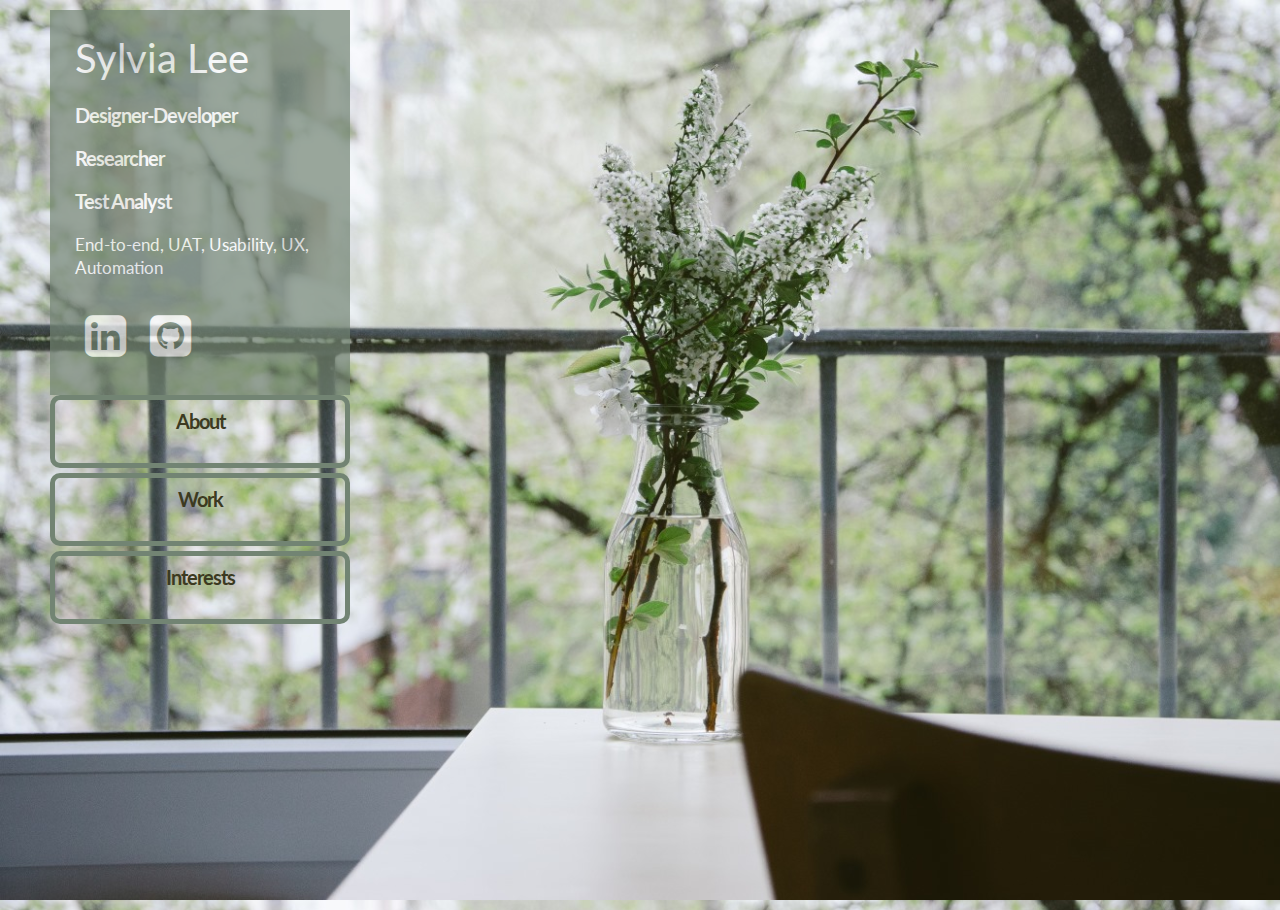
<file: index.html>
<!DOCTYPE html>
<html lang="en">

  <head>
    <meta charset="UTF-8">
    <meta name="viewport" content="width=device-width, initial-scale=1.0">
    <meta name="Sylvia Lee" content="Home Portfolio Page – Sylvia Lee">
    <meta name="description" content="Home Page- Sylvia">
    <meta name="author" content="Sylvia  Lee">
    <meta name="viewport" content="width=device-width, initial-scale=1.0">
    <meta http-equiv="X-UA-Compatible" content="ie=edge">
    <link rel="stylesheet" href="font-awesome/css/font-awesome.min.css">

    <link rel="stylesheet" type="text/css" href="css/style.css"/>
    <link rel="icon" type="image/png" href="favicon-32x32.png" sizes="32x32" />
    <link rel="icon" type="image/png" href="favicon-16x16.png" sizes="16x16" />
    <title>Sylvia Lee- Home</title>
    <link href='https://fonts.googleapis.com/css?family=Lato:700' rel='stylesheet' type='text/css'>
    <link href='https://fonts.googleapis.com/css?family=Source+Sans+Pro:200,300,400,600' rel='stylesheet' type='text/css'>

  </head>
  <body class="home">


      <div class="intro">
        <h1>Sylvia Lee</h1>
        <h3>Designer-Developer</h3>
        <h3>Researcher</h3>
        <h3>Test Analyst</h3>
        <p>End-to-end, UAT, Usability, UX, Automation</p>
        <a href="https://www.linkedin.com/" <i class="fa  fa-linkedin-square fa-3x"</i></a>
        <a href="https://github.com/Sylviacyl" <i class="fa  fa-github-square fa-3x" ></a>
      </div>
  <div class="NavMenu">
        <ul>
           <li>
               <a class="ghost-button-rounded-corners" href="about.html"><h3>About</h3></a>
           </li>
           <li>
               <a class="ghost-button-rounded-corners" href="work.html"><h3>Work</h3></a>
           </li>
           <li>
             <a class="ghost-button-rounded-corners" href="interest.html"><h3>Interests</h3></a>
           </li>
        </ul>
  </div>



  </body>
</html>
</file>
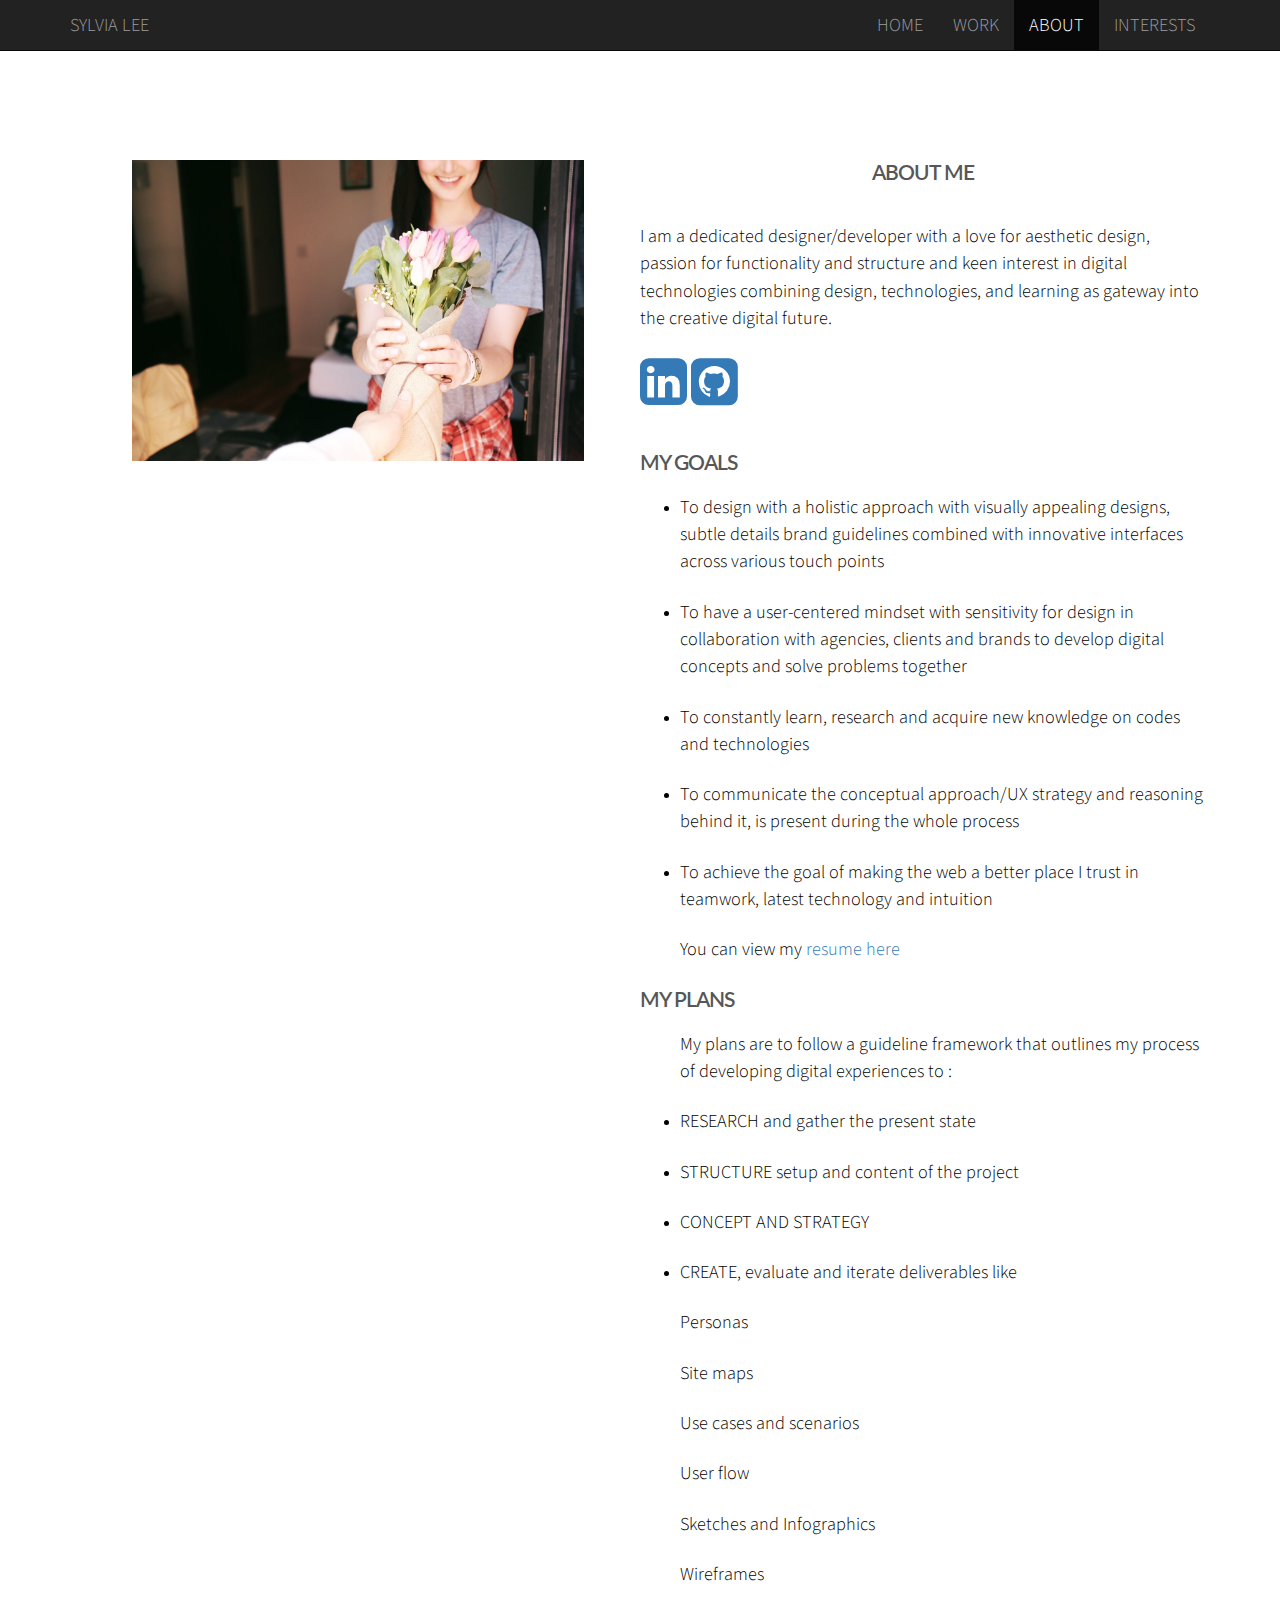
<file: about.html>
<!DOCTYPE html>
<html lang="en">
  <head>
    <meta charset="utf-8">
    <meta name="Sylvia Lee" content="About Page - Sylvia">
    <meta name="description" content="About- Me">
    <meta name="author" content="Sylvia  Lee">
    <meta http-equiv="X-UA-Compatible" content="IE=edge">
    <meta name="viewport" content="width=device-width, initial-scale=1">
    <link rel="icon" type="image/png" href="favicon-32x32.png" sizes="32x32" />
    <link rel="icon" type="image/png" href="favicon-16x16.png" sizes="16x16" />
    <title>Sylvia Lee's About Page</title>
    <!-- <link rel="shortcut icon" type="image/jpeg" href="photo-smile.jpeg"/> -->

    <!-- Bootstrap -->
    <!-- <link href="css/bootstrap.min.css" rel="stylesheet"> -->
      <link rel="stylesheet" href="https://maxcdn.bootstrapcdn.com/bootstrap/3.3.7/css/bootstrap.min.css" integrity="sha384-BVYiiSIFeK1dGmJRAkycuHAHRg32OmUcww7on3RYdg4Va+PmSTsz/K68vbdEjh4u" crossorigin="anonymous">

    <!-- Font Awesome -->
    <link rel="stylesheet" href="//maxcdn.bootstrapcdn.com/font-awesome/4.3.0/css/font-awesome.min.css">
    <!-- Google Fonts -->
      <link rel="stylesheet" href="font-awesome/css/font-awesome.min.css">
    <!-- <link rel="stylesheet" href="./css/font-awesome/font-awesome.css"> -->
    <link href='https://fonts.googleapis.com/css?family=Source+Sans+Pro:200,300,400,600' rel='stylesheet' type='text/css'>
    <link href='https://fonts.googleapis.com/css?family=Lato:700' rel='stylesheet' type='text/css'>

    <!-- CSS files -->
    <link href="css/style.css" rel="stylesheet">
    <link href="css/about.css" rel="stylesheet">
    <link href="css/responsive.css" rel="stylesheet">

    <!-- HTML5 shim and Respond.js for IE8 support of HTML5 elements and media queries -->
    <!-- WARNING: Respond.js doesn't work if you view the page via file:// -->
    <!--[if lt IE 9]>
      <script src="https://oss.maxcdn.com/html5shiv/3.7.2/html5shiv.min.js"></script>
      <script src="https://oss.maxcdn.com/respond/1.4.2/respond.min.js"></script>
    <![endif]-->
  </head>
  <body class="about">

    <nav class="navbar navbar-inverse navbar-fixed-top">
      <!-- ::before -->
      <div class="container">
        <!-- ::before -->
        <div class="navbar-header">
          <!-- ::before -->
          <button type="button" class="navbar-toggle collapsed" data-toggle="collapse" data-target="#navbar" aria-expanded="false" aria-controls="navbar">
            <span class="sr-only">Toggle navigation</span>
            <span class="icon-bar"></span>
            <span class="icon-bar"></span>
            <span class="icon-bar"></span>
          </button>
          <a class="navbar-brand" href="index.html">Sylvia Lee</a>
          <!-- ::after -->
        </div>
          <div id="navbar" class="navbar-collapse" aria-expanded="false" style="height: 1px;">
          <ul class="nav navbar-nav pull-right">
            <li><a href="index.html">Home</a></li>
            <li><a href="work.html">Work</a></li>
            <li class="active"><a href="about.html">About</a></li>
            <li><a href="interest.html">Interests</a></li>

          </ul>
        </div>

        </div><!--/.nav-collapse -->
      <!-- </div> -->
    </nav>


    <div class="container-fluid about-block">
      <div class="row row-about">
        <div class="col-md-6">
            <img src="images/photo-smile.jpeg" class="about-img">
                </div>
        <div class="col-md-6">
          <h3>About Me</h3>
          <div class="about-description">
            <p>I am a dedicated designer/developer with a love for aesthetic design, passion for functionality and structure and keen interest in digital technologies combining design, technologies, and learning as gateway into the creative digital future.</p>

             <p> <a href="https://www.linkedin.com/" <i class="fa  fa-linkedin-square fa-3x"</i></a>
                <a href="https://github.com/Sylviacyl" <i class="fa  fa-github-square fa-3x" ></a>
            </p>
          </div>
          <div class="about-description">
            <h3>My Goals</h3>
        <ul>
            <li><p>To design with a holistic approach with visually appealing designs, subtle details brand guidelines combined with innovative interfaces across various touch points</li></p>
            <li><p>To have a user-centered mindset with sensitivity for design in collaboration with agencies, clients and brands to develop digital concepts and solve problems together</li></p>
            <li><p>To constantly learn, research and acquire new knowledge on codes and technologies</li></p>
            <li><p>To communicate the conceptual approach/UX strategy and reasoning behind it, is present during the whole process</li></p>
            <li><p>To achieve the goal of making the web a better place I trust in teamwork, latest technology and intuition</li></p>
            <p>You can view my <a href="work.html">resume here</a></p>
        </ul>
          <h3>My Plans</h3>
        <ul>
          <p>My plans are to follow a guideline framework that outlines my process of developing digital experiences to :</p>
          <li><p>RESEARCH and gather the present state</p></li>
          <li><p>STRUCTURE setup and content of the project</p>
          <li><p>CONCEPT AND STRATEGY</li></p>
          <li><p>CREATE, evaluate and iterate deliverables like</li></p>
          <p> Personas</p>
          <p> Site maps</p>
          <p> Use cases and scenarios</p>
          <p> User flow</p>
          <p> Sketches and Infographics</p>
          <p> Wireframes</p>
        </ul>

      </div>
      </div>
  </div>
</div>

</html>
</file>
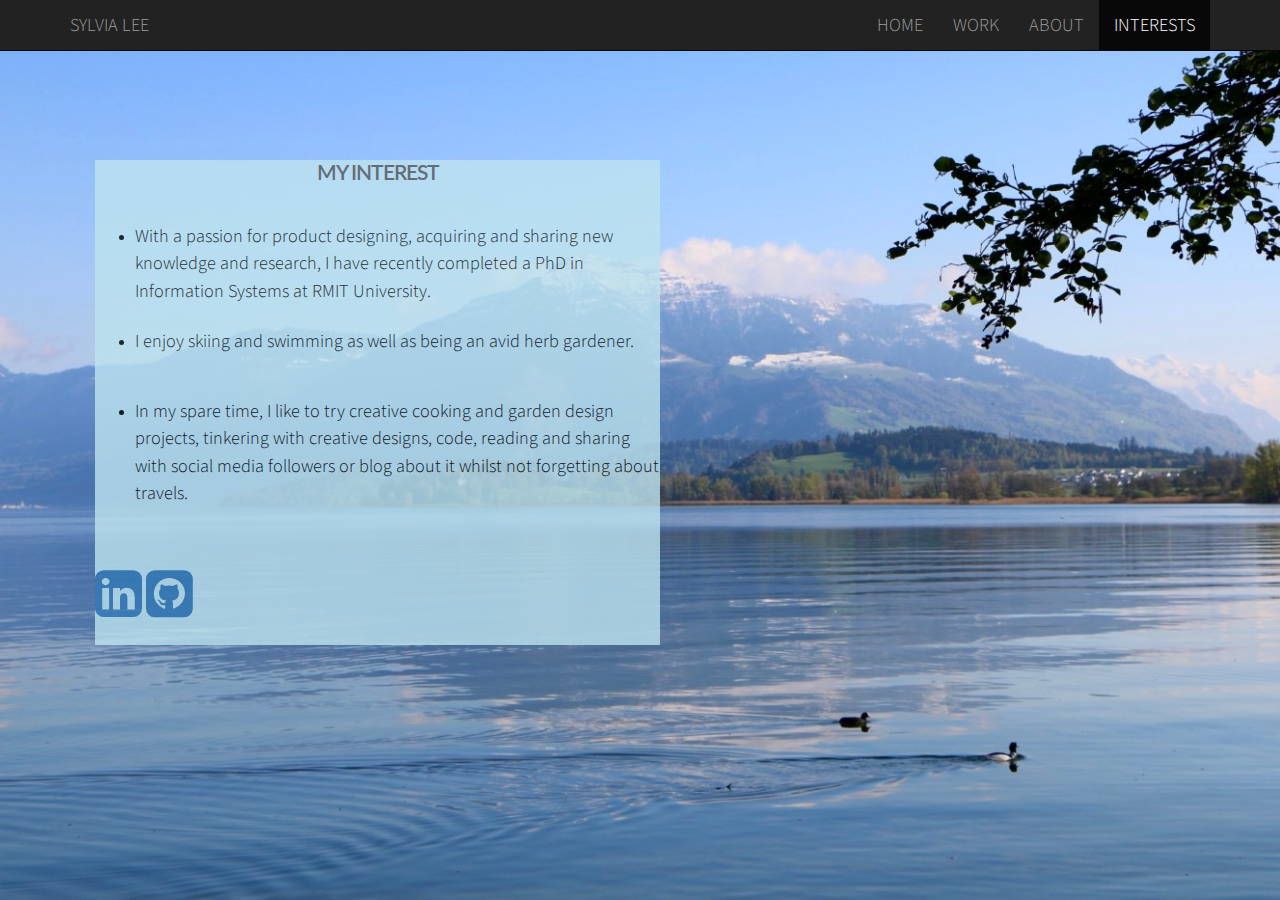
<file: interest.html>
<!DOCTYPE html>
<html lang="en">
  <head>
    <meta charset="utf-8">
    <meta name="Sylvia Lee" content="Interests Page - Sylvia">
    <meta name="description" content="Interests Page- Sylvia">
    <meta name="author" content="Sylvia  Lee">
    <meta http-equiv="X-UA-Compatible" content="IE=edge">
    <meta name="viewport" content="width=device-width, initial-scale=1">
    <link rel="icon" type="image/png" href="favicon-32x32.png" sizes="32x32" />
    <link rel="icon" type="image/png" href="favicon-16x16.png" sizes="16x16" />
    <title>Sylvia Lee's Portfolio</title>

    <!-- Bootstrap -->

      <link rel="stylesheet" href="https://maxcdn.bootstrapcdn.com/bootstrap/3.3.7/css/bootstrap.min.css" integrity="sha384-BVYiiSIFeK1dGmJRAkycuHAHRg32OmUcww7on3RYdg4Va+PmSTsz/K68vbdEjh4u" crossorigin="anonymous">

    <!-- Font Awesome -->
    <!-- <link rel="stylesheet" href="//maxcdn.bootstrapcdn.com/font-awesome/4.3.0/css/font-awesome.min.css"> -->

    <!-- Google Fonts -->
    <link rel="stylesheet" href="font-awesome/css/font-awesome.min.css">
    <link href='https://fonts.googleapis.com/css?family=Source+Sans+Pro:200,300,400,600' rel='stylesheet' type='text/css'>
    <link href='https://fonts.googleapis.com/css?family=Lato:700' rel='stylesheet' type='text/css'>

    <!-- CSS files -->
    <link href="css/style.css" rel="stylesheet">
    <link href="css/about.css" rel="stylesheet">
    <link href="css/responsive.css" rel="stylesheet">


  </head>
  <body class="interest">

    <nav class="navbar navbar-inverse navbar-fixed-top">
      <!-- ::before -->
      <div class="container">
        <!-- ::before -->
        <div class="navbar-header">
          <!-- ::before -->
          <button type="button" class="navbar-toggle collapsed" data-toggle="collapse" data-target="#navbar" aria-expanded="false" aria-controls="navbar">
            <span class="sr-only">Toggle navigation</span>
            <span class="icon-bar"></span>
            <span class="icon-bar"></span>
            <span class="icon-bar"></span>
          </button>
          <a class="navbar-brand" href="index.html">Sylvia Lee</a>
          <!-- ::after -->
        </div>
          <div id="navbar" class="navbar-collapse" aria-expanded="false" style="height: 1px;">
          <ul class="nav navbar-nav pull-right">
            <li><a href="index.html">Home</a></li>
            <li><a href="work.html">Work</a></li>
            <li><a href="about.html">About</a></li>
            <li  class="active"><a href="interest.html">Interests</a></li>

          </ul>
        </div>

        </div><!--/.nav-collapse -->
      <!-- </div> -->
    </nav>


    <div class="container-fluid about-block">
      <div class="row row-about">

        <div class="col-md-6 interestblock">
          <h3>My Interest</h3>
          <div class="about-description">
            <ul>
              <li><p>With a passion for product designing, acquiring and sharing new knowledge and research, I have recently completed a PhD in Information Systems at RMIT University.
              <li><p> I enjoy skiing and swimming as well as being an avid herb gardener.</p> </li><br>
              <li><p>In my spare time, I like to try creative cooking and garden design projects, tinkering with creative designs, code, reading and sharing with social media followers or blog about it whilst not forgetting about travels.</p></li>

            </ul>

          </div>
          <div class="about-description">

    <br>
    <p> <a href="https://www.linkedin.com/" <i class="fa  fa-linkedin-square fa-3x"</i></a>
        <a href="https://github.com/Sylviacyl" <i class="fa  fa-github-square fa-3x" ></a>
    </p>

        </div>
      </div>
    </div> <!-- ".container-fluid" -->

    <!-- jQuery (necessary for Bootstrap's JavaScript plugins) -->
    <script src="https://ajax.googleapis.com/ajax/libs/jquery/1.11.3/jquery.min.js"></script>

    <!-- jQuery (necessary for Bootstrap's JavaScript plugins) -->
    <script src="https://maxcdn.bootstrapcdn.com/bootstrap/3.3.7/js/bootstrap.min.js"></script>
  </body>
</html>
</file>
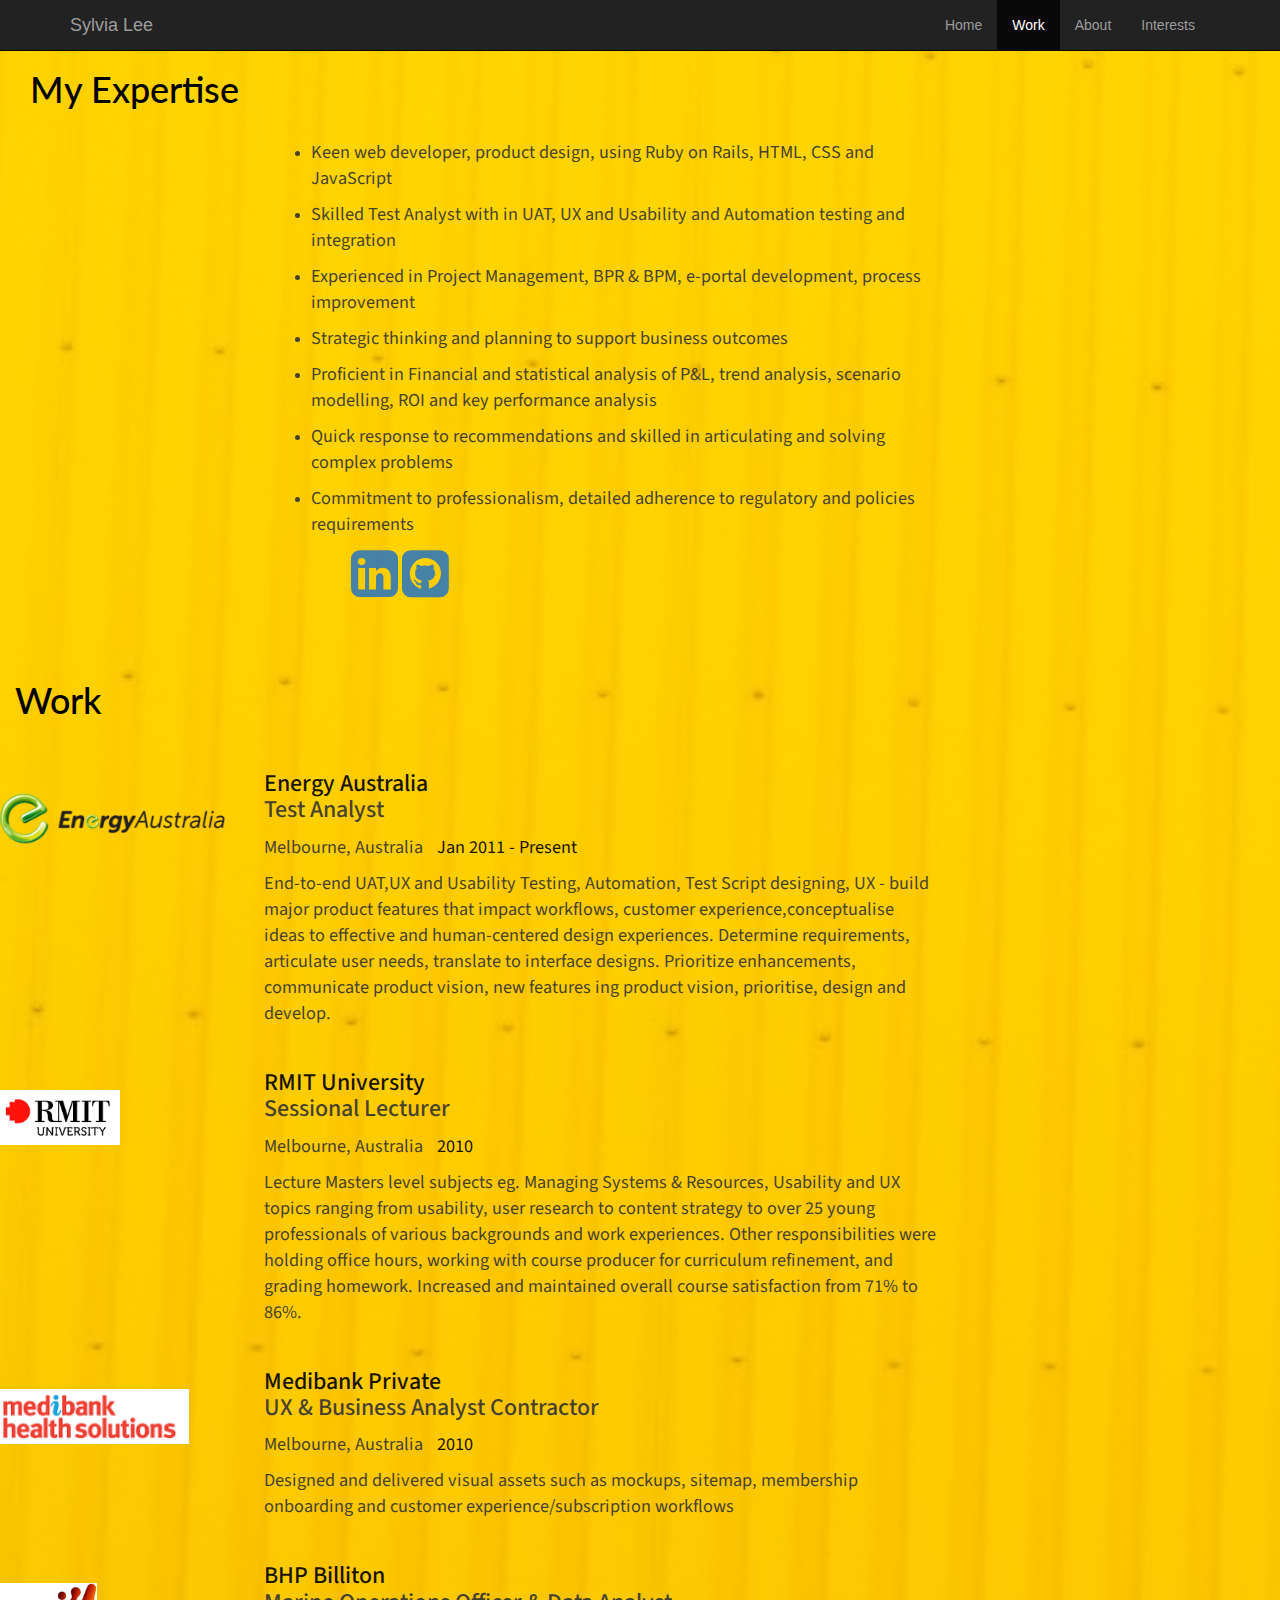
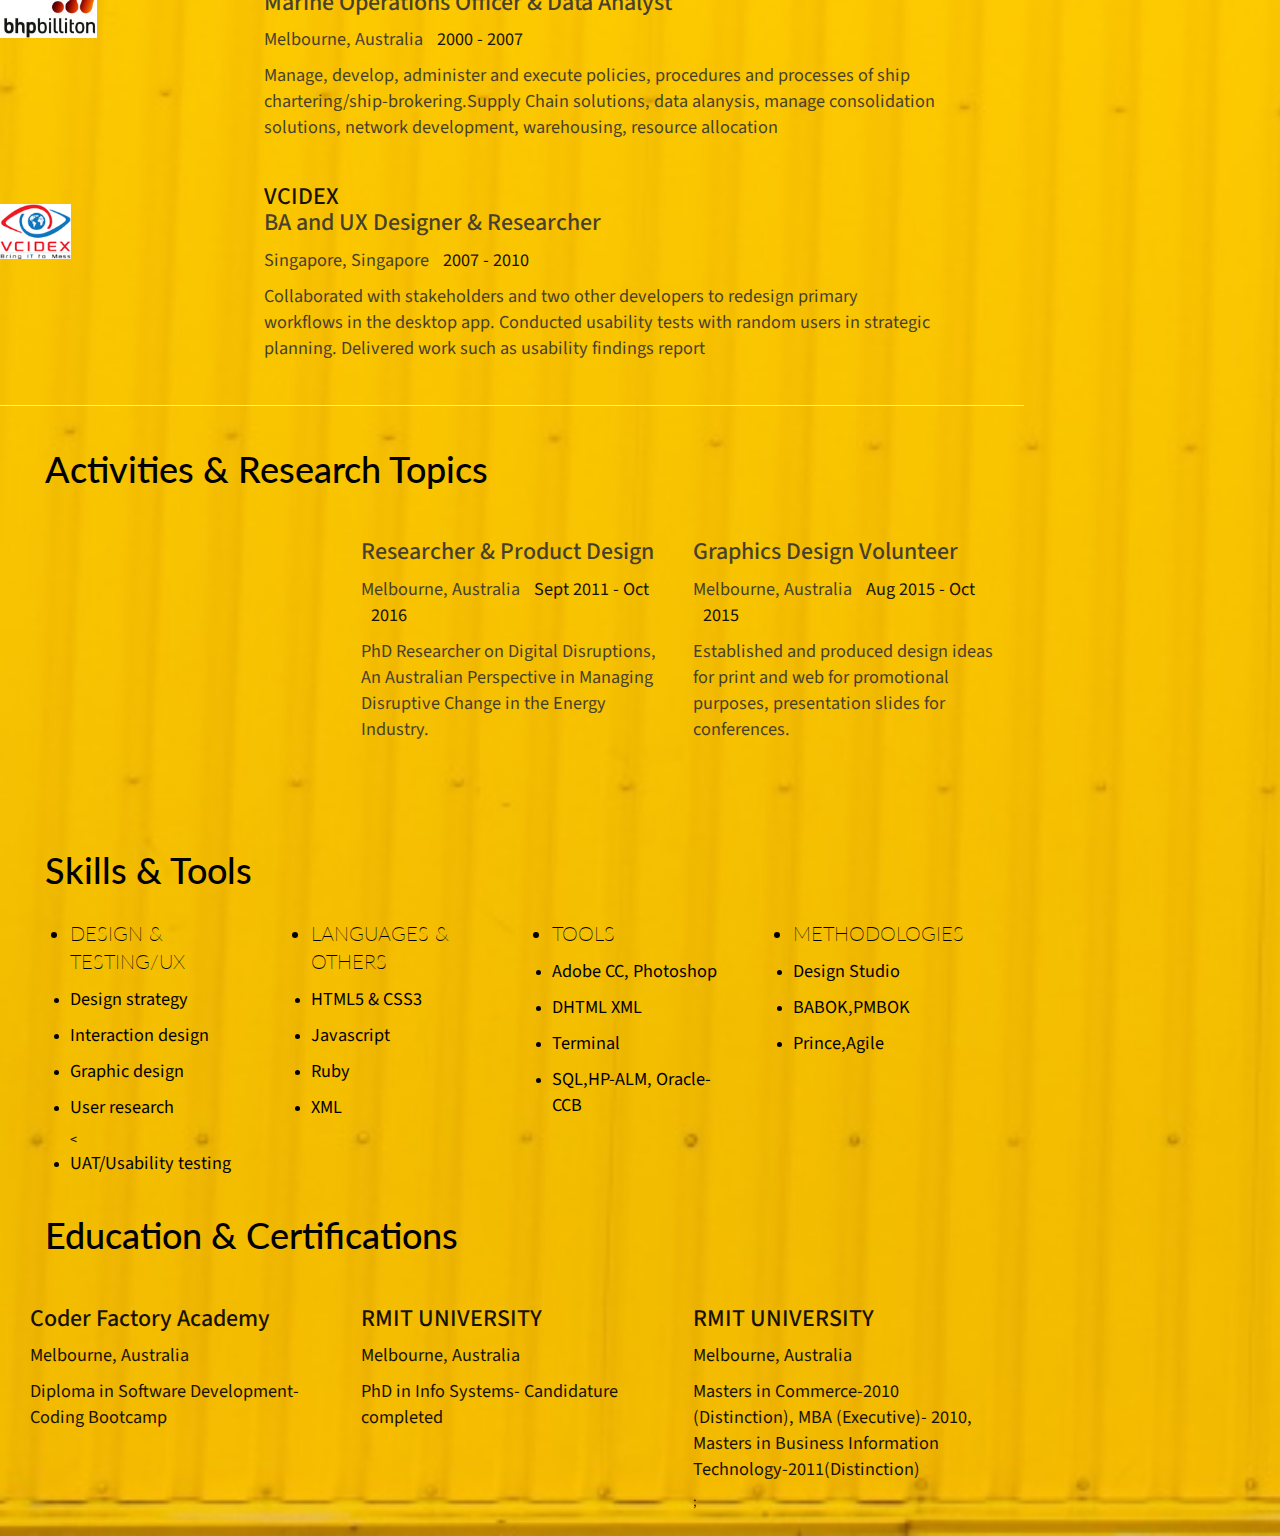
<file: work.html>
<!DOCTYPE html>
<html lang="en">
<head>
  <meta charset="UTF-8">
  <meta name="Sylvia Lee" content="Work Page - Sylvia">
  <meta name="description" content="Work Page- Sylvia">
  <meta name="author" content="Sylvia  Lee">
  <meta name="viewport" content="width=device-width, initial-scale=1.0">
  <meta http-equiv="X-UA-Compatible" content="ie=edge">
  <title>Sylvia Lee Work Page</title>
  <!-- <link rel="stylesheet" type="text/css" href="css/style.css"/> -->
  <link rel="stylesheet" type="text/css" href="css/work.css"/>
  <link rel="stylesheet" type="text/css" href="css/responsive.css"/>
  <link rel="stylesheet" href="https://maxcdn.bootstrapcdn.com/bootstrap/3.3.7/css/bootstrap.min.css" integrity="sha384-BVYiiSIFeK1dGmJRAkycuHAHRg32OmUcww7on3RYdg4Va+PmSTsz/K68vbdEjh4u" crossorigin="anonymous">
  <!-- <link rel="stylesheet" href="css/bootstrap.min.css"/> -->
  <link rel="icon" type="image/png" href="favicon-32x32.png" sizes="32x32" />
  <link rel="icon" type="image/png" href="favicon-16x16.png" sizes="16x16" />
  <link rel="stylesheet" href="font-awesome/css/font-awesome.min.css">
  <link href='http://fonts.googleapis.com/css?family=Lato:700' rel='stylesheet' type='text/css'>
  <link href='http://fonts.googleapis.com/css?family=Source+Sans+Pro:200,300,400,600' rel='stylesheet' type='text/css'>


  <!-- <link href="http://fonts.googleapis.com/css?family=Fjalla+One|Cantarell:400,400italic,700italic,700" rel="stylesheet" type="text/css" /> -->
</head>
<body>
    <nav class="navbar navbar-inverse navbar-fixed-top">
      <!-- ::before -->
      <div class="container">
        <!-- ::before -->
        <div class="navbar-header">
          <!-- ::before -->
          <button type="button" class="navbar-toggle collapsed" data-toggle="collapse" data-target="#navbar" aria-expanded="false" aria-controls="navbar">
            <span class="sr-only">Toggle navigation</span>
            <span class="icon-bar"></span>
            <span class="icon-bar"></span>
            <span class="icon-bar"></span>
          </button>
          <a class="navbar-brand" href="index.html">Sylvia Lee</a>
          <!-- ::after -->
        </div>
          <div id="navbar" class="navbar-collapse" aria-expanded="false" style="height: 1px;">
          <ul class="nav navbar-nav pull-right">
            <li><a href="index.html">Home</a></li>
            <li class="active"><a href="work.html">Work</a></li>
            <li><a href="about.html">About</a></li>
            <li><a href="interest.html">Interests</a></li>
            <!-- <li><a href="about.html">Contact</a></li> -->
          </ul>
        </div>
    </div><!--/.nav-collapse -->
      <!-- </div> -->
    </nav>
    <div class="container-fluid">
      <h1 class="col-md-12 resume-block-title"><br>My Expertise</h1>
      <div class="row current-job">
          <div class="col-md-3 resume-block-info">

        </div>
        <div class="col-md-8 resume-experience-description">

        <ul>
            <li><p>Keen web developer, product design, using Ruby on Rails, HTML, CSS and JavaScript</p></li>
            <li><p>Skilled Test Analyst with in UAT, UX and Usability and Automation testing and integration</p></li>
            <li><p>Experienced in Project Management, BPR & BPM, e-portal development, process improvement</p></li>
            <li><p>Strategic thinking and planning to support business outcomes</p></li>
            <li><p>Proficient in Financial and statistical analysis of P&L, trend analysis, scenario modelling, ROI and key performance analysis</p></li>
            <li><p>Quick response to recommendations and skilled in articulating and solving complex problems</p></li>
            <li><p>Commitment to professionalism, detailed adherence to regulatory and policies requirements</p></li>
        <ul/>
            <p>
              <a href="https://www.linkedin.com/" <i class="fa  fa-linkedin-square fa-3x"</i></a>
              <a href="https://github.com/Sylviacyl" <i class="fa  fa-github-square fa-3x" ></a>
            </p>

      </div>
  <h1 class="col-md-12 resume-block-title"><br>Work</h1>
      <div class="row">
        <div class="col-md-3 resume-block-info">
          <img src="images/logo1.gif" class="resume-logo">
        </div>
        <div class="col-md-8 resume-experience-description">
          <h3><a href="https://www.energyaustralia.com.au">Energy Australia</a> <br>Test Analyst</h3>
          <p>Melbourne, Australia <span class="resume-time">Jan 2011 - Present</span></p>
          <p>End-to-end UAT,UX and Usability Testing, Automation, Test Script designing, UX - build major product features that impact workflows, customer experience,conceptualise ideas to effective and human-centered design experiences. Determine requirements, articulate user needs, translate to interface designs. Prioritize enhancements, communicate product vision, new features ing product vision, prioritise, design and develop.</p>
        </div>
      </div>


      <div class="row">
        <div class="col-md-3 resume-block-info">
          <img src="images/logo2.png" class="resume-logo">
        </div>
        <div class="col-md-8 resume-experience-description">
          <h3><a href="http://www.rmit.edu.au">RMIT University</a> <br>Sessional Lecturer</h3>
          <p>Melbourne, Australia <span class="resume-time">2010</span></p>
          <p>Lecture Masters level subjects eg. Managing Systems & Resources, Usability and UX topics ranging from usability, user research to content strategy to over 25 young professionals of various backgrounds and work experiences. Other responsibilities were holding office hours, working with course producer for curriculum refinement, and grading homework. Increased and maintained overall course satisfaction from 71% to 86%.</p>
        </div>
      </div>

      <div class="row">
        <div class="col-md-3 resume-block-info">
          <img src="images/logo3.png" class="resume-logo">
        </div>
        <div class="col-md-8 resume-experience-description">
          <h3><a href="https://www.medibank.gov.au">Medibank Private</a> <br>UX &amp; Business Analyst Contractor</h3>
          <p>Melbourne, Australia <span class="resume-time">2010</span></p>
          <p>Designed and delivered visual assets such as mockups, sitemap, membership onboarding and customer experience/subscription workflows</p>
        </div>
      </div>
      <div class="row">
        <div class="col-md-3 resume-block-info">
          <img src="images/BHP-Logo.jpg" class="resume-logo">
        </div>
        <div class="col-md-8 resume-experience-description">
          <h3><a href="http://www.bhpbilliton.com/">BHP Billiton</a> <br>Marine Operations Officer &amp; Data Analyst</h3>
          <p>Melbourne, Australia <span class="resume-time">2000 - 2007</span></p>
          <p>Manage, develop, administer and execute policies, procedures and processes of ship chartering/ship-brokering.Supply Chain solutions, data alanysis, manage consolidation solutions, network development, warehousing, resource allocation
         </p>
        </div>
    </div>
      <div class="row">
        <div class="col-md-3 resume-block-info">
          <img src="images/logo4.png" class="resume-logo">
        </div>
        <div class="col-md-8 resume-experience-description">
          <h3><a href="XX">VCIDEX</a> <br>BA and UX Designer &amp; Researcher</h3>
          <p>Singapore, Singapore <span class="resume-time">2007 - 2010</span></p>
          <p>Collaborated with stakeholders and two other developers to redesign primary workflows in the desktop app. Conducted usability tests with random users in strategic planning. Delivered work such as usability findings report </p>
        </div>
      </div>
    </div>

    <div class="container-fluid">
      <h1 class="col-md-12 resume-block-title">Activities &amp; Research Topics</h1>
      <div class="row">
        <div class="col-md-4 resume-block-info">

        </div>
        <div class="col-md-4 resume-experience-description">
          <h3><a href="XX"></a>Researcher &amp; Product Design </h3>
          <p>Melbourne, Australia <span class="resume-time">Sept 2011 - Oct 2016</span></p>
          <p>PhD Researcher on Digital Disruptions, An Australian Perspective in Managing Disruptive Change in the Energy Industry.</p>

        </div>
        <div class="col-md-4 resume-experience-description">
          <h3>Graphics Design Volunteer</h3>
          <p>Melbourne, Australia <span class="resume-time">Aug 2015 - Oct 2015</span></p>
          <p>Established and produced design ideas for print and web for promotional purposes, presentation slides for conferences.</p>
        </div>
      </div>

      <div class="row">
        <div class="col-md-4 resume-block-info">
          <!-- <img src="img/logo/logo-XX.jpg" class="img-XX resume-logo"> -->
        </div>

      </div>
    </div>

    <div class="container-fluid skill-container">
      <h1 class="col-md-12 resume-block-title">Skills &amp; Tools</h1>

      <div class="row skills-block">
        <div class="col-md-3">
          <ul>
            <li class="skill-title">Design &amp; Testing/UX</li>
            <li class="skill"><p>Design strategy</p></li>
            <li class="skill"><p>Interaction design</p></li>
            <li class="skill"><p>Graphic design</p></li>
            <li class="skill"><p>User research</p></li><
            <li class="skill"><p>UAT/Usability testing</p></li>
          </ul>
        </div>
        <div class="col-md-3">
          <ul>
            <li class="skill-title">Languages &amp; Others</li>
            <li class="skill"><p>HTML5 &amp; CSS3</p></li>
            <li class="skill"><p>Javascript</p></li>
            <li class="skill"><p>Ruby</p></li>
            <li class="skill"><p>XML</p></li>
        </ul>
        </div>
        <div class="col-md-3">
          <ul>
            <li class="skill-title">Tools</li>
            <li class="skill"><p>Adobe CC, Photoshop</p></li>
            <li class="skill"><p>DHTML XML</p></li>
            <li class="skill"><p>Terminal</p></li>
            <li class="skill"><p>SQL,HP-ALM, Oracle-CCB</p></li>
          </ul>
        </div>
        <div class="col-md-3">
          <ul>
            <li class="skill-title">Methodologies</li>
            <li class="skill"><p>Design Studio</p></li>
            <li class="skill"><p>BABOK,PMBOK</p></li>
            <li class="skill"><p>Prince,Agile</p></li>
          </ul>
        </div>
      </div>
    </div>

    <div class="container-fluid">
      <h1 class="col-md-12 resume-block-title">Education &amp; Certifications</h1>
      <div class="row">
        <div class="col-md-4 education-block">
          <h3><a href="https://www.coderfactoryacademy.edu.au/">Coder Factory Academy</a></h3>
          <p>Melbourne, Australia</p>
          <p>Diploma in Software Development-Coding Bootcamp</p>
        </div>
        <div class="col-md-4 education-block">
          <h3><a href="https://www.rmit.edu.au">RMIT UNIVERSITY</a></h3>
          <p>Melbourne, Australia</p>
          <p>PhD in Info Systems- Candidature completed</p>
        </div>
        <div class="col-md-4 education-block">
          <h3><a href="https://www.rmit.edu.au">RMIT UNIVERSITY</a></h3>
          <p>Melbourne, Australia</p>
          <p>Masters in Commerce-2010 (Distinction), MBA (Executive)- 2010,
          Masters in Business Information Technology-2011(Distinction)</p>;
</p>
        </div>
      </div>
    </div>

    <!-- jQuery (necessary for Bootstrap's JavaScript plugins) -->
    <script src="https://ajax.googleapis.com/ajax/libs/jquery/1.11.3/jquery.min.js"></script>
    <!-- Include all compiled plugins (below), or include individual files as needed -->
    <script src="https://maxcdn.bootstrapcdn.com/bootstrap/3.3.7/js/bootstrap.min.js"></script>

</body>
</html>
</file>
<file: css/style.css>
header{
    background-image: url("/images/background1.jpg")
}
body {
  background-color: white;
  background-size:cover;
  background-attachment: scroll|fixed;
  background-position:top bottom;
  /*background-repeat: repeat-y;*/
  color: black

}
body.about {
  background-color: white;
  background-size:cover;
  background-position:top left;
  color: black

}
body.interest {
  background-color: white;
  background-size:cover;

  background-image: url("/images/lake.jpg");

  background-position:top left;
  /*background-repeat: repeat-y;*/
  color: black

}
body.home {ackground-color: white;
  background-size:cover;
  /*background-image: url("https://hd.unsplash.com/photo-1418225162054-0f773a996f9e");*/
  background-image: url("/images/main-background.jpg");
  background-attachment: scroll|fixed;
  background-position:top bottom;
  /*background-repeat: repeat-y;*/
  color: black

}

/* Navigation Menu - Background */
.navigation {
  /* critical sizing and position styles */
  width: 100%;
  height: 100%;
  position: fixed;
  top: 0;
  right: 0;
  bottom: 0;
  left: 0;
  z-index: 0;

  /* non-critical appearance styles */
  list-style: none;
  background: none;
}

/* Navigation Menu - List items */
.nav-item {
  /* non-critical appearance styles */
  width: 150px;
  /*border-top: 1px solid #111;
  border-bottom: 1px solid #000;*/
}

.nav-item a {
  /* non-critical appearance styles */
  display: block;
  padding: 1em;
  background: linear-gradient(135deg, rgba(0,0,0,0) 0%,rgba(0,0,0,0.65) 100%);
  color: white;
  font-size: 1.2em;
  text-decoration: none;
  transition: color 0.2s, background 0.5s;
}

.nav-item a:hover {
  color: #c74438;
  background: linear-gradient(135deg, rgba(0,0,0,0) 0%,rgba(75,20,20,0.65) 100%);
}

/* Site Wrapper - Everything that isn't navigation */
.site-wrap {
  /* Critical position and size styles */
  min-height: 100%;
  min-width: 100%;
  background-image: url("/images/main-background.jpg");

  /*background-color: white; /* Needs a background or else the nav will show through*/
  background-size: cover;
  background-repeat: no-repeat;
  background-position:center top;
  position: relative;
  top: 0;
  bottom: 100%;
  left: 0;
  z-index: 1;

  /* non-critical apperance styles */
  padding: 4em;
  /*background-image: linear-gradient(135deg, rgb(254,255,255) 0%,rgb(221,241,249) 35%,rgb(160,216,239) 100%);*/
  /*background-size: 250%;*/
}

/* Nav Trigger */
.nav-trigger {
  /* critical styles - hide the checkbox input */
  position: absolute;
  clip: rect(0, 0, 0, 0);
}

label[for="nav-trigger"] {
  /* critical positioning styles */
  position: fixed;
  left: 15px; top: 15px;
  z-index: 2;

  /* non-critical apperance styles */
  height: 30px;
  width: 30px;
  cursor: pointer;
  background-image: url("https://cdn4.iconfinder.com/data/icons/basic-ui-elements/700/06_menu_stack-512.png");
  /*background-image: url("data:image/svg+xml;utf8,<svg xmlns='http://www.w3.org/2000/svg' xmlns:xlink='http://www.w3.org/1999/xlink' version='1.1' x='0px' y='0px' width='30px' height='30px' viewBox='0 0 30 30' enable-background='new 0 0 30 30' xml:space='preserve'><rect width='30' height='6'/><rect y='24' width='30' height='6'/><rect y='12' width='30' height='6'/></svg>");*/
  background-size: contain;
}

/* Make the Magic Happen */
.nav-trigger + label, .site-wrap {
  transition: left 0.2s;
}

.nav-trigger:checked + label {
  left: 165px;
}

.nav-trigger:checked ~ .site-wrap {
  left: 100px;
  box-shadow: 0 0 5px 5px rgba(0,0,0,0.5);
}

body {
	/* Without this, the body has excess horizontal scroll when the menu is open */
  overflow-x: hidden;
}

/* Additional non-critical styles */

h1, h3, p {
  max-width: 600px;
  margin: 0 auto 1em;
}

code {
	padding: 2px;
	background: #ddd;
}

/* Micro reset */
/**,*:before,*:after{-webkit-box-sizing:border-box;-moz-box-sizing:border-box;box-sizing:border-box;margin:0;padding:0;}*/
*,*:before,*:after{-webkit-box-sizing:border-box;-moz-box-sizing:border-box;box-sizing:border-box;margin:0;}
html, body { height: 100%; width: 100%; font-family: 'Lato', sans-serif; }

.intro {
  color: #fff;
    background-color: #728473;
    padding: 25px;
    opacity: 0.7;
    margin-top: 10px;
    width: 300px;
    height: auto;
    margin-left: 50px;

}
.intro h1 {
  font-size: 40px;


}
.intro a{
  color: white;
  text-decoration: none;
  padding: 10px;
}

h1 {
    font-family: 'Lato', sans-serif;
    font-weight: normal;
    line-height: 46px;
    font-size: 43px;
    margin: 0 0 23px 0;
    }
h2 {
    font-family: 'Lato', sans-serif;
    font-weight: 700;
    font-size: 20px;
    line-height: 23px;
    text-transform: uppercase;
    letter-spacing: -1px;
    margin: 0 0 23px 0;
    }
h3 {
font-family: 'Lato', sans-serif;
font-size: 20px;
line-height: 23px;
letter-spacing: -1px;
}
p {
    font-family: 'Lato', sans-serif;
    font-size: 17px;
    line-height: 23px;
    margin: 0 0 23px 0;
    }

    /* Rotate */
    .hover06 figure img {
    	-webkit-transform: rotate(15deg) scale(1.4);
    	transform: rotate(15deg) scale(1.4);
    	-webkit-transition: .3s ease-in-out;
    	transition: .3s ease-in-out;
    }

    .ghost-button-rounded-corners {
     display: inline-block;

     width: 300px;
     padding: 10px;
     color: #3C3A21;
     text-shadow: 3px;
     border: 5px solid #728473;
     border-radius: 10px;
     text-align: center;
     font-size: 20px;
     outline: none;
     text-decoration: none;
       margin: 0 0 0.25em 0;
    }

    .ghost-button-rounded-corners:hover,
    .ghost-button-rounded-corners:active {
     background-color: #fff;
     color: #000;

    }

.NavMenu {
      width:300px;
      margin-left: 50px;
}
.NavMenu ul {
  list-style-type: none;
  padding-left: 0px
}

.interestblock{
  background-color:#bde3ef;
  opacity: 0.8;
margin-left: 20px
}
</file>
<file: css/about.css>
body {
	margin: auto;
	height: 100%;
	min-height: 100%;
}

/******************** ROWS & COLUMNS ********************/
.col-md-12 {
	padding: 0px;
}

.col-md-6 {
	padding: 0px;
}

.row {
	max-width: 100em;
	margin: auto;
}

.row-about {
	margin-top: 100px;
	padding: 60px;
}

/******************** NAME TITLE ********************/
.nametitle {
	text-align: center;
	padding: 100px 0px 20px;
	background-color: #02779E;
	color: #ffffff;
}

.nametitle__highlight {
	color: #ffffff;
	opacity: .75;
}

/******************** MAIN SELECTORS ********************/
img {
	width: 100%;
	max-width: 1280px;
	height: auto;
}

.container-fluid {
	text-align: center;
}

.centered {
	margin-left: auto;
	margin-right: auto;
}

.nav a, .navbar-brand {
	font-family: 'Source Sans Pro', sans-serif;
	font-weight: 300;
	font-size: 1.3em;
	text-transform: uppercase;
}

/******************** FOOTER & SOCIAL ICONS ********************/
.social-icons-block {
	background-color: #02779E;
	height: 100px;
	padding: 30px;
}

.social-link {
	color: #ffffff;
	padding: 0px 10px;
}

.social-bar {
	padding: 0px;
}

.navbar {
	margin-bottom: 0px;
	border-radius: 0px;
}

/******************** LINK STATES ********************/
a :visited {
	text-decoration: none;
}

a :hover {
	text-decoration: none;
}

/******************** HEADINGS ********************/
h1 {
	font-size: 15em;
	font-family: 'Wire One', sans-serif;
	font-weight: 400;
}

h2 {
	font-size: 5em;
	font-family: 'Wire One', sans-serif;
	font-weight: 400;
	margin-top: 40px;
	color: #ffffff;
	opacity: .75;
}

h3 {
	color: #575757;
	font-family: 'Lato', sans-serif;
	font-size: 1.5em;
	font-weight: 600;
	text-transform: uppercase;
}

h5 {
	font-size: 1.3em;
	color: #212121;
}

p {
	font-family: 'Source Sans Pro', sans-serif;
	font-size: 1.3em;
	font-weight: 300;
	line-height: 1.5em;
}

/******************** DESCRIPTIONS ********************/
.who-description, .about-description, .how-description {
	margin-top: 40px;
}

.who-block {
	padding: 60px 0px;
	width: 60%;
	margin: auto;
}

.how-block {
	padding: 30px;
	border-top: solid #eaeaea 1px;
	border-bottom: solid #eaeaea 1px;
}

.process-block {
	margin-top: 40px;
	min-height: 380px;
	border: solid white 5px;
	padding: 20px 15px;
	background-color: #02779E;
	color: #ffffff;
}

h4 {
	font-size: 1.5em;
  font-family: 'Source Sans Pro', sans-serif;
  font-weight: 600;
}

.process-block-content {
	font-size: 1.4em;
}

.work-block {
	margin-top: 100px;
}

.work-link {
	font-family: 'Source Sans Pro', sans-serif;
	font-weight: 300;
	font-size: 1.4em;
}

.viewipad-img {
	margin-top: 50px;
	width: 50%;
}

/******************** ABOUT PAGE ********************/
.about-img {
	width: 80%;
}

.about-description {
	text-align: left;
}
</file>
<file: css/responsive.css>
/* Large desktops and laptops */
@media (min-width: 1200px) {
/*  body {background-color: red;}
}*/

/* Landscape tablets and medium desktops */
@media (min-width: 992px) and (max-width: 1199px) {
/*  body {background-color: blue;}
}*/

/* Portrait tablets and small desktops */
@media (min-width: 768px) and (max-width: 991px) {
/*  body {
    background-color: yellow;
  }*/
  .resume-logo {
    width: 50%;
  }
}

/* Landscape phones and portrait tablets */
@media (max-width: 767px) {
 /* body {
    background-color: orange;
  }*/
  .resume-logo {
    width: 50%;
  }
  .resume-experience-description {
  padding: 0 20px;
  }
}

/* Portrait phones and smaller */
@media (max-width: 480px) {
  body {
    background-color: purple;
  }
  .project-container {
    width: 100%;
    padding: none;
  }
  .project-back-btn {
    text-align: center;
  }

/*project page*/

/*index page*/
  .social-link {
    font-size: .75em;
  }

  .viewipad-img {
    width: 100%;
  }

/*about page*/
  .about-img {
    width: 90%;
  }

  .row-about {
    width: 100%;
    padding: 20px;
  }

  .resume-logo {
    width: 100%;
  }
  .resume-experience-description {
  padding: 0 20px;
  }
}
</file>
<file: css/work.css>
body {
  max-width: 1024px;
  background-color: white;
  background-size:cover;
  background-image: url("/images/yellow-background.jpg");

  background-repeat: repeat;
  overflow-y: scroll;
  color: black;
}

h6 {
  font-size: 2em;
  font-family: 'Lato', sans-serif;
  font-weight: 600;
  text-transform: uppercase;
  color: black;

}

h3 a {
  color: black;
}

h3 a:hover {
  text-decoration: none;
}

p {
  font-size: 1.3em;
}

li {
  /*list-style-type: none;*/
  text-align: left;
}

.row {
  margin-bottom: 1em;
}

.current-job {
  border-bottom: solid #eaeaea 1px;
  padding-bottom: 20px;
}

.resume-block-title {
  font-family: 'Lato', sans-serif;
  margin-top: 20px;
  margin-bottom: 20px;
  padding: 10px;
  color: black;
}

.resume-time {
  /*color: #505050;*/
  color: black;
  position: relative;
  left: 10px;
}

.resume-block-info {
  margin-top: 40px;
}

.resume-experience-description {
  font-family: 'Source Sans Pro', sans-serif;
  padding: 0 60px;
  min-height: 450px;
  text-align: left;
  opacity:0.9
 }

.resume-logo{
height:55px;
width:auto;
}

.skill-title {
  font-family: 'Lato', sans-serif;
  font-size: 1.4em;
  font-weight: 200;
  text-transform: uppercase;
  margin-bottom: 10px;
  color: black;
}
.skills-block {
  font-family: 'Source Sans Pro', sans-serif;
  width: 100%;
  margin: auto;
  color: black;

}
.education-block {
  	font-family: 'Source Sans Pro', sans-serif;
  width: 100%;
  margin: auto;
  color: black;
  opacity: 0.9;
}

.skill-container {
  	font-family: 'Source Sans Pro', sans-serif;
}

img {
  width: 100%;
}

.education-block{
  	font-family: 'Source Sans Pro', sans-serif;

}
</file>
